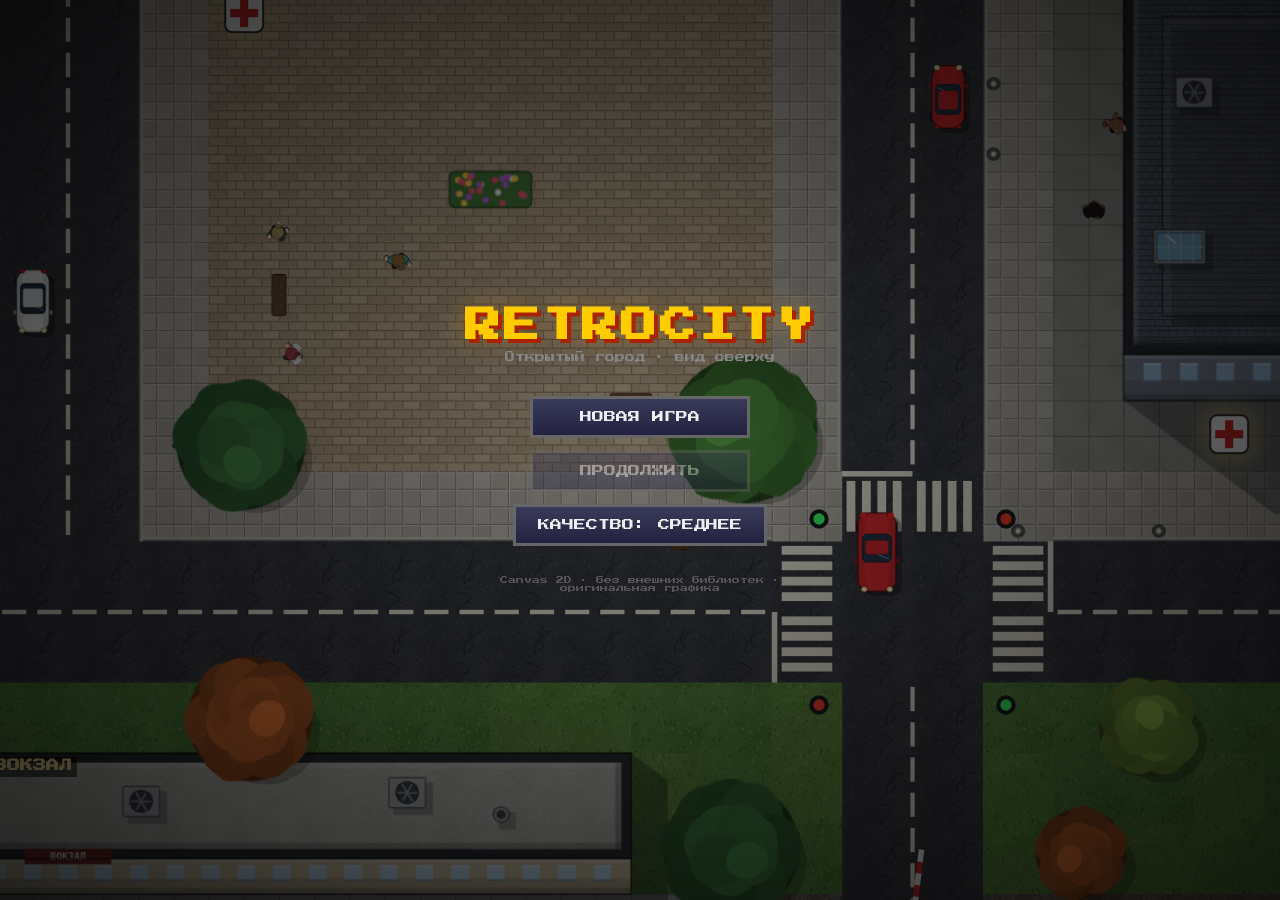
<file: RetroCity/index.html>
<!DOCTYPE html>
<html lang="ru">
<head>
  <meta charset="UTF-8">
  <meta name="viewport" content="width=device-width, initial-scale=1.0">
  <title>RetroCity — вид сверху</title>
  <link rel="stylesheet" href="style.css">
  <!-- Шрифт необязателен: без интернета используется системный моноширинный -->
  <link href="https://fonts.googleapis.com/css2?family=Press+Start+2P&display=swap" rel="stylesheet">
</head>
<body>
  <div id="app">
    <canvas id="c"></canvas>

    <div id="main-menu" class="screen translucent">
      <div class="panel">
        <h1 class="logo">RETROCITY</h1>
        <p class="tag">Открытый город · вид сверху</p>
        <button class="btn" id="btn-new">Новая игра</button>
        <button class="btn" id="btn-continue" disabled>Продолжить</button>
        <button class="btn" id="btn-settings">Качество: среднее</button>
        <p class="ver">Canvas 2D · без внешних библиотек · оригинальная графика</p>
      </div>
    </div>

    <div id="char-select" class="screen hidden">
      <div class="panel wide">
        <h2>ВЫБОР ПЕРСОНАЖА</h2>
        <div class="char-row">
          <button class="btn small" id="char-prev">◀</button>
          <div class="char-info">
            <canvas id="char-portrait" class="portrait" width="160" height="160"></canvas>
            <h3 id="char-name">—</h3>
            <p id="char-trait" class="trait">—</p>
            <p id="char-bio" class="bio">—</p>
            <p id="char-stats" class="stats">—</p>
          </div>
          <button class="btn small" id="char-next">▶</button>
        </div>
        <button class="btn" id="char-ok">Выбрать</button>
        <button class="btn" id="char-back">Назад</button>
      </div>
    </div>

    <div id="loading" class="screen"><div class="panel">
      <h2>Загрузка мира...</h2>
      <div class="bar"><div id="bar-fill"></div></div>
      <p id="load-text">Загрузка графики</p>
    </div></div>

    <div id="hud" class="hidden">
      <div class="hud-top">
        <div class="hud-box money">₽ <span id="hud-money">5000</span></div>
        <div class="hud-box"><span class="lbl">ЖИЗНЬ</span><div class="hbar"><div id="hud-hp"></div></div></div>
        <div class="hud-box"><span class="lbl">РОЗЫСК</span><div id="hud-stars">★★★★★★</div></div>
        <div class="hud-box" id="hud-district">Центр</div>
        <div class="hud-box" id="hud-clock">12:00</div>
      </div>
      <div id="hud-weapon">Кулаки [∞]</div>
      <div id="hud-veh" class="hidden"><div id="veh-name"></div><div class="vbar"><div id="veh-hp"></div></div><div class="vbar fuel"><div id="veh-fuel"></div></div></div>
      <div id="hud-inv"></div>
      <div id="hud-mission" class="hidden"><div id="mission-title"></div><div id="mission-obj"></div></div>
      <div id="hud-hint" class="hidden"></div>
      <div id="hud-msg" class="hidden"></div>
      <div id="hud-keys">E — действие · I — инвентарь · H — лечиться · M — миссия · N — карта · ESC — пауза</div>
      <div id="minimap"><canvas id="minimap-c" width="160" height="160"></canvas></div>
      <div id="hurt"></div>
      <div id="wasted" class="hidden"></div>
    </div>

    <div id="panel" class="screen hidden"><div class="panel wide" id="panel-body"></div></div>

    <div id="pause" class="screen hidden">
      <div class="panel">
        <h2>ПАУЗА</h2>
        <button class="btn" id="btn-resume">Продолжить</button>
        <button class="btn" id="btn-save">Сохранить</button>
        <div class="vol-row"><span>Музыка</span><input type="range" id="vol-music" min="0" max="100" value="50"></div>
        <div class="vol-row"><span>Звуки</span><input type="range" id="vol-sfx" min="0" max="100" value="70"></div>
        <button class="btn" id="btn-menu">В меню</button>
      </div>
    </div>
  </div>
  <script type="module" src="js/main.js"></script>
</body>
</html>
</file>
<file: RetroCity/style.css>
* { margin:0; padding:0; box-sizing:border-box; }
body { background:#000; overflow:hidden; font-family:'Press Start 2P', 'Courier New', monospace; color:#eee; user-select:none; }
#app, #c { width:100vw; height:100vh; display:block; }
#c { cursor:crosshair; }
.screen { position:fixed; inset:0; display:flex; align-items:center; justify-content:center; background:rgba(0,0,0,.92); z-index:100; }
.screen.hidden { display:none; }
.screen.translucent { background:radial-gradient(ellipse at center, rgba(0,0,0,.35), rgba(0,0,0,.8)); }
.panel { text-align:center; max-width:420px; padding:28px; }
.panel.wide { max-width:560px; }
.logo { font-size:36px; color:#ffcc00; text-shadow:4px 4px 0 #a20; letter-spacing:3px; margin-bottom:8px; }
.tag { font-size:10px; color:#888; margin-bottom:28px; }
.ver { margin-top:24px; font-size:8px; color:#555; }
.btn { font-family:inherit; font-size:12px; padding:12px 22px; min-width:220px; margin:6px; background:linear-gradient(180deg,#3a3a5a,#222240); border:3px solid #666; color:#eee; cursor:pointer; text-transform:uppercase; }
.btn:hover { border-color:#ffcc00; color:#ffcc00; }
.btn:disabled { opacity:.4; cursor:not-allowed; }
.btn.small { min-width:50px; padding:10px; }
h2 { color:#ffcc00; font-size:16px; margin-bottom:18px; }
.char-row { display:flex; align-items:center; gap:16px; justify-content:center; margin-bottom:16px; }
.portrait { width:160px; height:160px; margin:0 auto 10px; border:3px solid #ffcc00; background:#5a5d55; display:block; image-rendering:pixelated; }
.stats { color:#8fd18f; font-size:8px; margin-top:8px; line-height:1.6; }
.trait { color:#88aaff; font-size:10px; margin:6px 0; }
.bio { color:#bbb; font-size:9px; line-height:1.5; max-width:260px; margin:0 auto; }
.bar { width:280px; height:16px; background:#222; border:2px solid #555; margin:12px auto; }
#bar-fill { height:100%; width:0%; background:linear-gradient(90deg,#a20,#fc0); transition:width .2s; }
#load-text { font-size:9px; color:#888; }

#hud { position:fixed; inset:0; pointer-events:none; z-index:50; }
#hud.hidden { display:none; }
.hud-top { display:flex; gap:12px; padding:10px; flex-wrap:wrap; }
.hud-box { background:rgba(0,0,0,.75); border:2px solid #444; padding:6px 10px; font-size:10px; }
.money { color:#4f4; min-width:100px; }
.lbl { display:block; font-size:7px; color:#aaa; margin-bottom:3px; }
.hbar { width:120px; height:10px; background:#333; border:1px solid #555; }
#hud-hp { height:100%; width:100%; background:linear-gradient(90deg,#a00,#f33); }
#hud-stars { color:#333; letter-spacing:2px; }
#hud-stars .on { color:#fc0; }
#hud-stars .blink { color:#f33; }
#hud-weapon { position:absolute; bottom:14px; left:14px; background:rgba(0,0,0,.75); border:2px solid #555; padding:8px 12px; font-size:10px; }
#hud-mission { position:absolute; top:190px; right:14px; width:200px; background:rgba(0,0,0,.8); border:2px solid #860; padding:8px; font-size:9px; }
#hud-mission.hidden { display:none; }
#mission-title { color:#fc0; margin-bottom:4px; }
#hud-hint { position:absolute; bottom:50px; left:50%; transform:translateX(-50%); background:rgba(0,0,0,.8); border:2px solid #4a4; padding:6px 14px; font-size:10px; color:#afa; }
#hud-hint.hidden { display:none; }
#hud-msg { position:absolute; bottom:90px; left:50%; transform:translateX(-50%); background:rgba(0,0,0,.85); border:2px solid #fc0; padding:10px 18px; font-size:10px; max-width:420px; text-align:center; }
#hud-msg.hidden { display:none; }
#minimap { position:absolute; top:10px; right:10px; border:3px solid #ffcc00; background:rgba(0,0,0,.8); box-shadow:0 0 0 2px #000; }
#minimap-c { display:block; image-rendering:pixelated; }

#hud-keys { position:absolute; bottom:14px; right:14px; font-size:7px; color:#999; background:rgba(0,0,0,.6); padding:6px 8px; }
#hurt { position:absolute; inset:0; box-shadow:inset 0 0 120px rgba(220,0,0,0); transition:box-shadow .25s; }
#hurt.on { box-shadow:inset 0 0 140px rgba(220,0,0,.75); }
#wasted { position:absolute; inset:0; display:flex; align-items:center; justify-content:center; font-size:30px; color:#d22; text-shadow:4px 4px 0 #000; background:rgba(0,0,0,.45); }
#wasted.hidden { display:none; }
.logo { text-shadow:4px 4px 0 #a20, 0 0 24px rgba(255,160,0,.35); }

#hud-clock { color:#ffd400; }
.vol-row { display:flex; align-items:center; gap:8px; font-size:9px; margin:8px 0; } .vol-row input { flex:1; }
#hud-veh { position:absolute; left:14px; bottom:62px; width:190px; background:rgba(0,0,0,.7); border:2px solid #555; padding:6px 8px; font-size:8px; }
#hud-veh.hidden { display:none; }
.vbar { height:8px; background:#222; margin-top:5px; border:1px solid #000; }
#veh-hp { height:100%; background:#4c4; width:100%; } .vbar.fuel #veh-fuel { height:100%; background:#fa2; width:100%; }
#hud-inv { position:absolute; left:14px; bottom:14px; font-size:8px; color:#9c9; }
#panel .panel { max-height:86vh; overflow:auto; min-width:560px; text-align:left; }
.p-head { display:flex; justify-content:space-between; align-items:center; margin-bottom:6px; }
.p-head h2 { margin:0; font-size:14px; color:#fc0; } .p-money { color:#6f6; font-size:11px; }
.p-msg { min-height:16px; color:#ffd400; font-size:9px; margin:4px 0 8px; }
.p-tabs { display:flex; gap:6px; flex-wrap:wrap; margin-bottom:8px; } .btn.on { background:#fc0; color:#000; }
.p-row { display:flex; align-items:center; gap:10px; padding:6px 0; border-bottom:1px solid #333; font-size:9px; flex-wrap:wrap; }
.p-name { flex:1; min-width:180px; } .p-name b { display:block; color:#fff; } .p-name small { display:block; color:#9ab; margin-top:3px; line-height:1.4; }
.p-price { color:#6f6; min-width:56px; text-align:right; }
.p-sec { color:#fc0; margin:12px 0 4px; font-size:10px; } .p-empty { color:#9ab; font-size:9px; margin:6px 0; line-height:1.5; }
.p-car { display:flex; align-items:center; gap:10px; margin-top:10px; } .p-car canvas { background:#3a3d44; border:2px solid #555; }
.p-acts { display:flex; gap:6px; flex-wrap:wrap; margin:6px 0 10px; } .p-foot { margin-top:12px; text-align:right; }
#panel .btn.small { font-size:9px; padding:6px 10px; } #panel .btn:disabled { opacity:.4; }
</file>
